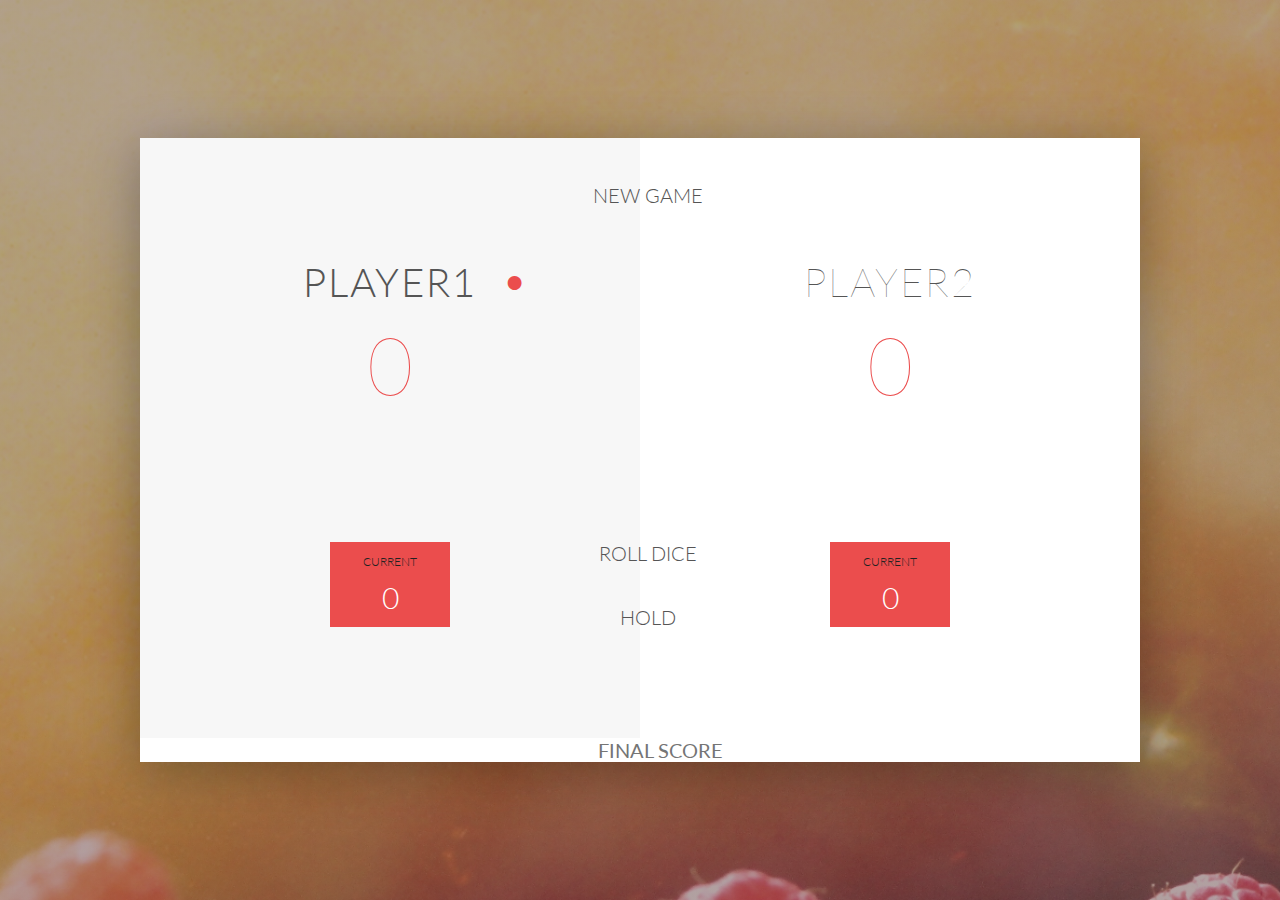
<file: Desktop/pig_game/pig_game.html>
<!DOCTYPE html>
<head>
	<meta charset="UTF-8">
	<link href="https://fonts.googleapis.com/css?family=Lato:100,300,600" rel="stylesheet" type="text/css">
	<link href="http://code.ionicframework.com/ionicons/2.0.1/css/ionicons.min.css" rel="stylesheet" type="text/css">
	<link type="text/css" rel="stylesheet" href="style.css">
	<title>Pig Game</title>
	</head>
	<body>
		<div class="wrapper clearfix">
            <div class="player-0-panel active">
                <div class="player-name" id="name-0">Player 1</div>
                <div class="player-score" id="score-0">0</div>
                <div class="player-current-box">
                    <div class="player-current-label">Current</div>
                    <div class="player-current-score" id="current-0">0</div>
                </div>
            </div>
            
            <div class="player-1-panel">
                <div class="player-name" id="name-1">Player 2</div>
                <div class="player-score" id="score-1">0</div>
                <div class="player-current-box">
                    <div class="player-current-label">Current</div>
                    <div class="player-current-score" id="current-1">0</div>
                </div>
            </div>
            
            <button class="btn-new"><i class="ion-ios-plus-outline"></i>New game</button>
            <button class="btn-roll"><i class="ion-ios-loop"></i>Roll dice</button>
            <button class="btn-hold"><i class="ion-ios-download-outline"></i>Hold</button>
            
            <input type="text" placeholder="Final score" class="final-score"/>
            
            <img src="dice-5.png" alt="Dice" class="dice" id="dice-1" style="display: none;">
            <img src="dice-5.png" alt="Dice" class="dice" id="dice-2" style="display: none;">
        </div>
	</body>
	<script src="script.js"></script>
</html>
</file>
<file: Desktop/pig_game/style.css>
/**********************************************
*** GENERAL
**********************************************/

* {
    margin: 0;
    padding: 0;
    box-sizing: border-box;
    
}

.clearfix::after {
    content: "";
    display: table;
    clear: both;
}

body {
    background-image: linear-gradient(rgba(62, 20, 20, 0.4), rgba(62, 20, 20, 0.4)), url(back.jpg);
    background-size: cover;
    background-position: center;
    font-family: Lato;
    font-weight: 300;
    position: relative;
    height: 100vh;
    color: #555;
}

.wrapper {

    width: 1000px;
    position: relative;
    top: 50%;
    left: 50%;
    transform: translate(-50%, -50%);
    background-color: #fff;
    box-shadow: 0px 10px 50px rgba(0, 0, 0, 0.3);
    overflow: hidden;
}

.player-0-panel,
.player-1-panel {
    width: 50%;
    float: left;
    height: 600px;
    padding: 100px;
}



/**********************************************
*** PLAYERS
**********************************************/

.player-name {
    font-size: 40px;
    text-align: center;
    text-transform: uppercase;
    letter-spacing: 2px;
    font-weight: 100;
    margin-top: 20px;
    margin-bottom: 10px;
    position: relative;
}

.player-score {
    text-align: center;
    font-size: 80px;
    font-weight: 100;
    color: #EB4D4D;
    margin-bottom: 130px;
}

.active { background-color: #f7f7f7; }
.active .player-name { font-weight: 300; }

.active .player-name::after {
    content: "\2022";
    font-size: 47px;
    position: absolute;
    color: #EB4D4D;
    top: -7px;
    right: 10px;
    
}

.player-current-box {
    background-color: #EB4D4D;
    color: #fff;
    width: 40%;
    margin: 0 auto;
    padding: 12px;
    text-align: center;
}

.player-current-label {
    text-transform: uppercase;
    margin-bottom: 10px;
    font-size: 12px;
    color: #222;
}

.player-current-score {
    font-size: 30px;
}

button {
    position: absolute;
    width: 200px;
    left: 50%;
    transform: translateX(-50%);
    color: #555;
    background: none;
    border: none;
    font-family: Lato;
    font-size: 20px;
    text-transform: uppercase;
    cursor: pointer;
    font-weight: 300;
    transition: background-color 0.3s, color 0.3s;
}

button:hover { font-weight: 600; }
button:hover i { margin-right: 20px; }

button:focus {
    outline: none;
}

i {
    color: #EB4D4D;
    display: inline-block;
    margin-right: 15px;
    font-size: 32px;
    line-height: 1;
    vertical-align: text-top;
    margin-top: -4px;
    transition: margin 0.3s;
}

.btn-new { top: 45px;}
.btn-roll { top: 403px;}
.btn-hold { top: 467px;}

.dice{
    position: absolute;
    left: 50%;
    transform: translateX(-50%);
    height: 100px;
    box-shadow: 0px 10px 60px rgba(0, 0, 0, 0.10);
}
#dice-1 {top: 150px;}
#dice-2 {top: 280px;}

.final-score {  
    top: 520px;
    width: 200px;
    left: 50%;
    transform: translateX(-50%);
    color: #555;
    background: none;
    border: none;
    font-family: Lato;
    font-size: 20px;
    text-transform: uppercase;
    margin-left: 520px;
    text-align: center;
}

.winner { background-color: #f7f7f7; }
.winner .player-name { font-weight: 300; color: #EB4D4D; }
</file>
